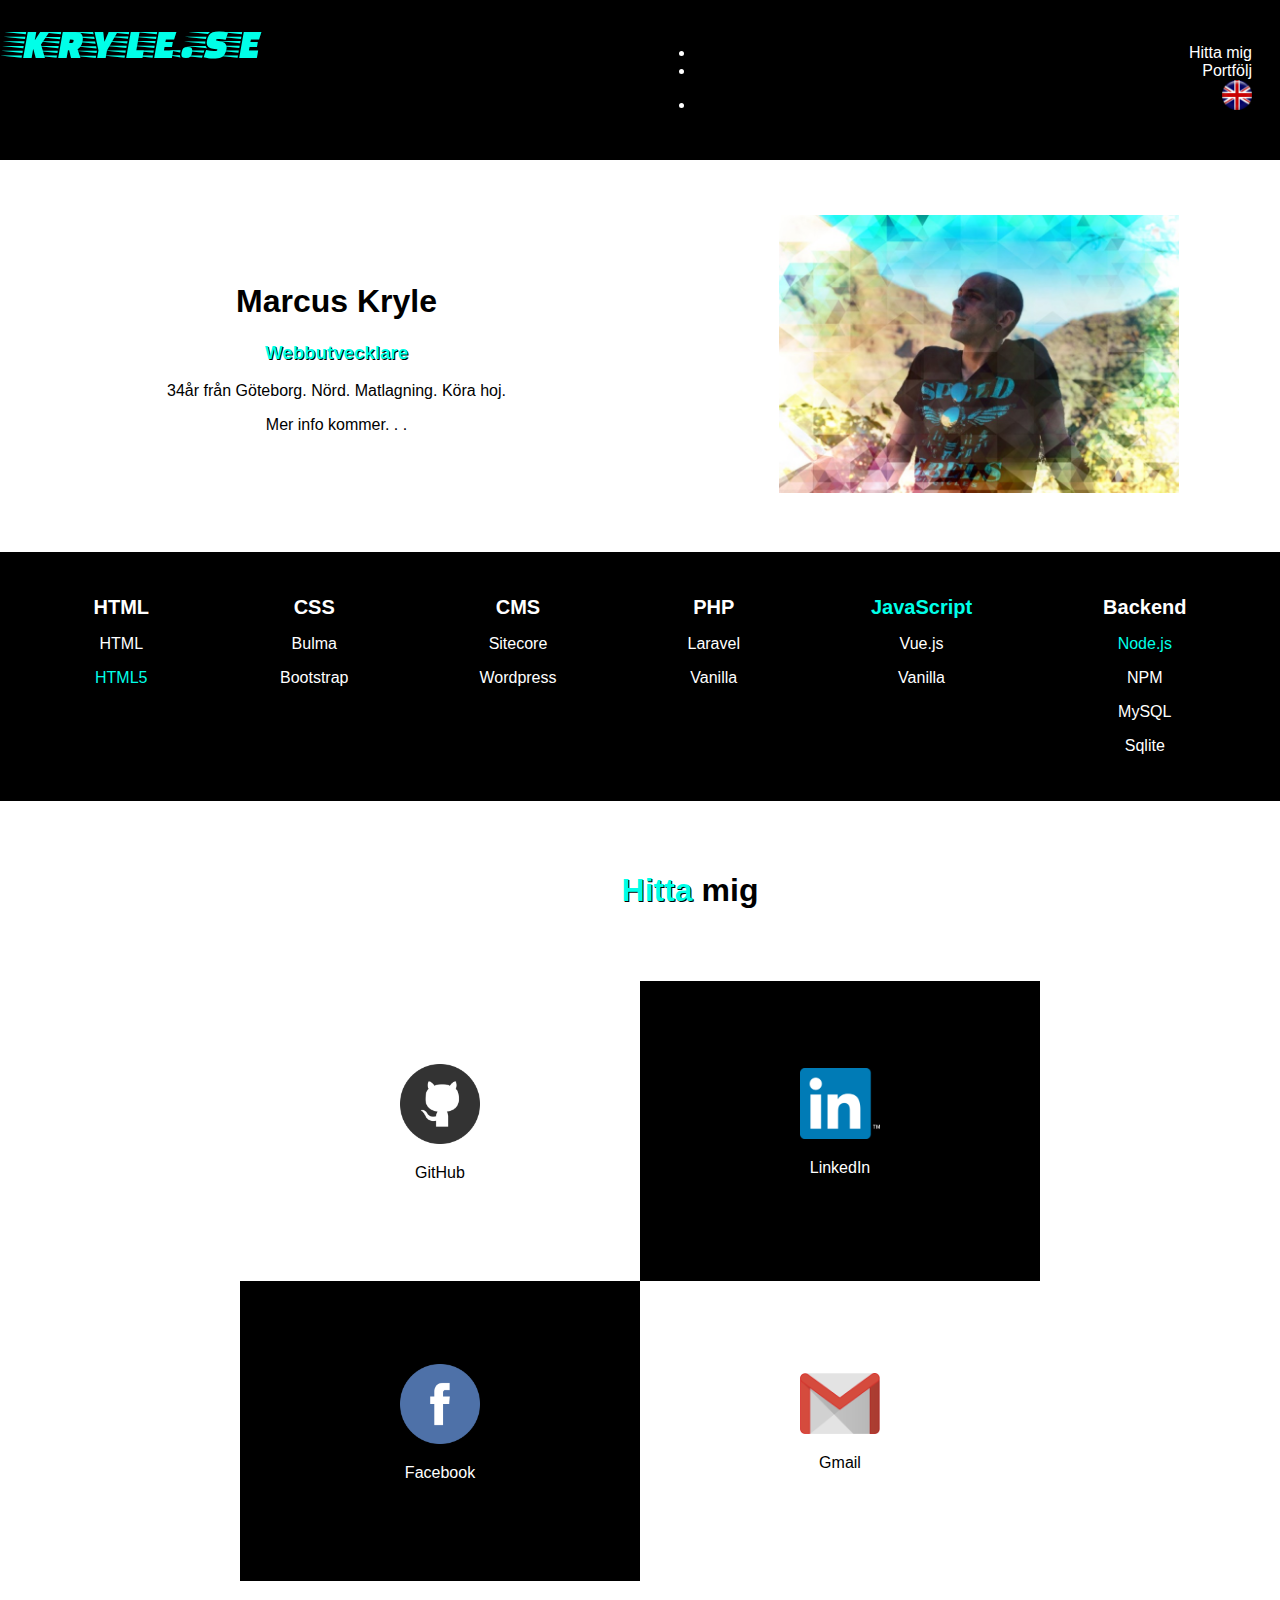
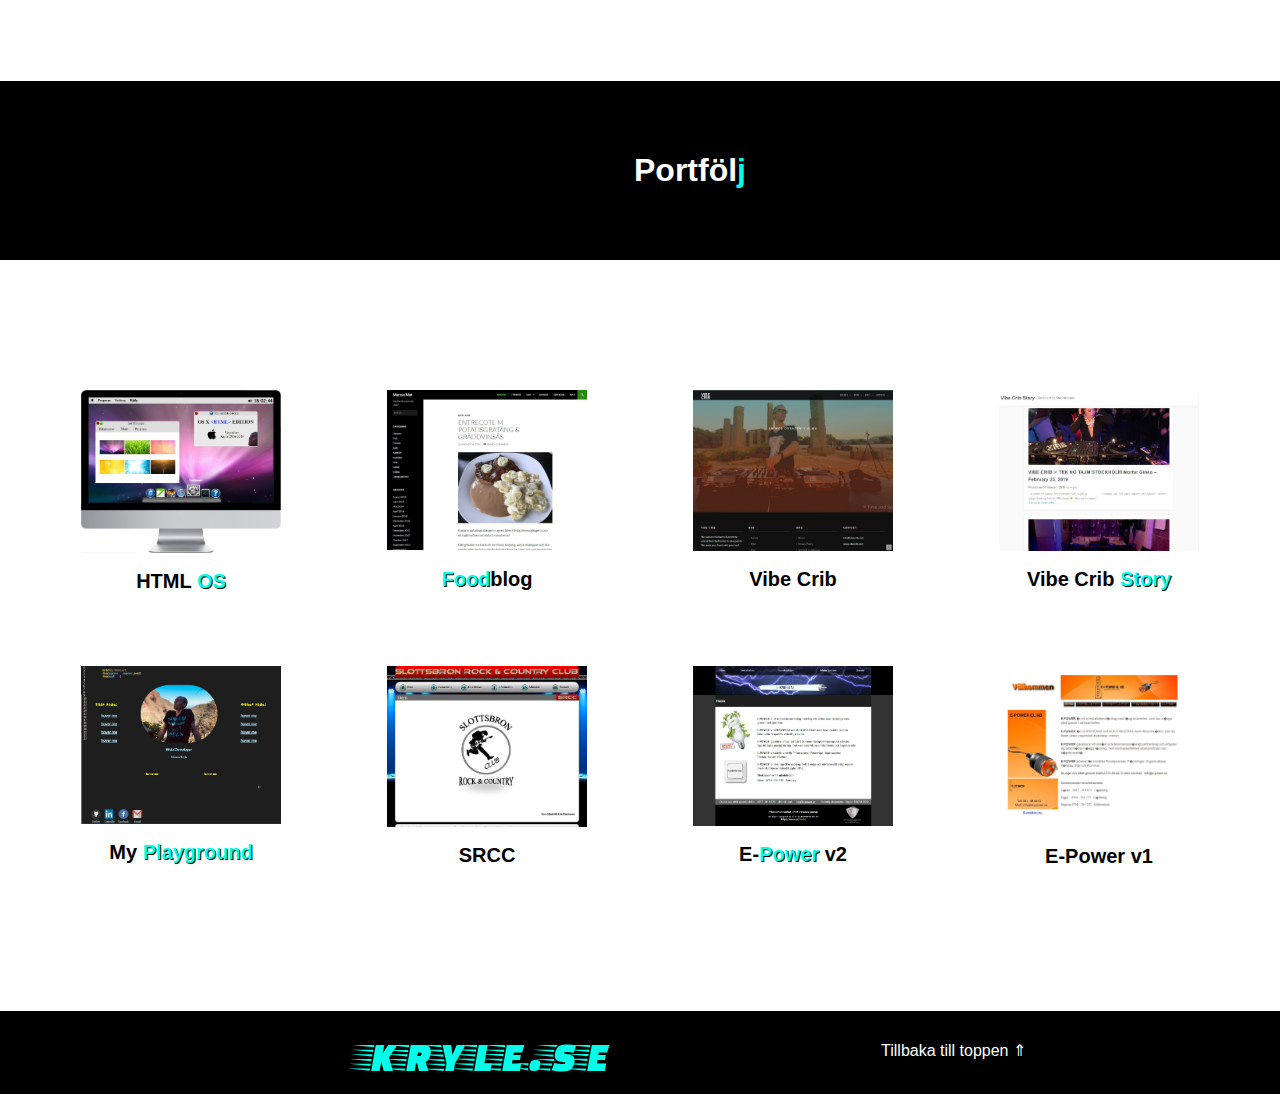
<file: index.html>
<!DOCTYPE html>
<html>

<head>
  <meta charset="utf-8" name="viewport" content="width=device-width, initial-scale=1, shrink-to-fit=no">
  <meta name="author" content="kryle">
  <meta name="description" content="it is what is is...">
  <meta name="keywords" content="kryle.se">
  <title>kryle.se</title>
  <link rel="apple-touch-icon" sizes="60x60" href="/apple-touch-icon.png">
  <link rel="icon" type="image/png" sizes="32x32" href="/favicon-32x32.png">
  <link rel="icon" type="image/png" sizes="16x16" href="/favicon-16x16.png">
  <link rel="manifest" href="/site.webmanifest">
  <link rel="mask-icon" href="/safari-pinned-tab.svg" color="#5bbad5">
  <meta name="msapplication-TileColor" content="#00FFE8">
  <meta name="theme-color" content="#00FFE8">
  <link rel="stylesheet" type="text/css" href="assets/css/style.css">
</head>
 
<body>
  <div id="top" class="topcontainer">
    <div id="logo">kryle.se</div>
    <div id="nav">
      <nav>
        <ul class="nav-menu">
          <li><a href="#find">Hitta mig</a></li>
          <li><a href="#portfolio">Portfölj</a></li>
          <li><a href="http://www.kryle.se/en-GB"><img src="assets/pics/eng.png" id="lang"></a></li>
        </ul>
      </nav>
    </div>
  </div>
  <div class="container">
    <div id="meinfo">
      <h1>Marcus Kryle</h1>
      <h3 class="mc shadow">Webbutvecklare</h3>
      <p>34år från Göteborg. Nörd. Matlagning. Köra hoj.</p>
      <p>Mer info kommer. . .</p>
    </div>
    <div id="mepic"><img src="assets/pics/me.jpg"></div>
  </div>
  <div class="container bgblack">
    <div class="skills">
      <div class="skill">
        <h1>HTML</h1>
        <p>HTML</p>
        <p class="mc">HTML5</p>
      </div>
      <div class="skill">
        <h1>CSS</h1>
        <p>Bulma</p>
        <p>Bootstrap</p>
      </div>
      <div class="skill">
        <h1>CMS</h1>
        <p>Sitecore</p>
        <p>Wordpress</p>
      </div>
      <div class="skill">
        <h1>PHP</h1>
        <p>Laravel</p>
        <p>Vanilla</p>
      </div>
      <div class="skill">
        <h1 class="mc">JavaScript</h1>
        <p>Vue.js</p>
        <p>Vanilla</p>
      </div>
      <div class="skill">
        <h1>Backend</h1>
        <p class="mc">Node.js</p>
        <p>NPM</p>
        <p>MySQL</p>
        <p>Sqlite</p>
      </div>
    </div>
  </div>
  <div id="find" class="container cta inline">
    <h1>
      <p class="mc shadow">Hitta</p>
      <p> mig</p>
    </h1>
  </div>
  <div class="chess-container">
    <div class="chess-box">
      <div class="chess-row">
        <div class="chess bgwhite">
          <a href="https://github.com/mkryle" target="blank"><img src="assets/pics/git.png">
            <p>GitHub</p>
          </a>
        </div>
        <div class="chess bgblack">
          <a href="https://www.linkedin.com/in/marcus-kryle-108516175/" target="blank"><img src="assets/pics/linkedin.png">
            <p>LinkedIn</p>
          </a>
        </div>
      </div>
      <div class="chess-row">
        <div class="chess bgblack">
          <a href="https://facebook.com/marcus.kryle" target="blank"><img src="assets/pics/face.png">
            <p>Facebook</p>
          </a>
        </div>
        <div class="chess bgwhite">
          <a href="mailto:marcus.kryle@gmail.com"><img src="assets/pics/gm.png">
            <p>Gmail</p>
          </a>
        </div>
      </div>
    </div>
  </div>
  <div id="portfolio" class="container cta bgblack mgatop inline">
    <h1>Portföl<p class="mc shadow">j</p>
    </h1>
  </div>
  <div class="container mgatop bgwhite">
    <div class="skills">
      <div class="skill inline">
        <a href="http://osx.kryle.se/" target="blank"><img src="assets/pics/htmlos.jpg"></a>
        <h1>HTML <p class="mc shadow">OS</p>
        </h1>
      </div>
      <div class="skill inline">
        <a href="http://mat.kryle.se/" target="blank"><img src="assets/pics/foodblog.jpg"></a>
        <h1>
          <p class="mc shadow">Food</p>blog
        </h1>
      </div>
      <div class="skill inline">
        <a href="http://www.vibecrib.com/" target="blank"><img src="assets/pics/vibecrib.jpg"></a>
        <h1>Vibe Crib</h1>
      </div>
      <div class="skill inline">
        <a href="http://vibecribstory.kryle.se/" target="blank"><img src="assets/pics/vibestory.jpg"></a>
        <h1>Vibe Crib <p class="mc shadow">Story</p>
        </h1>
      </div>
    </div>
  </div>
  <div class="container bgwhite">
    <div class="skills">
      <div class="skill inline">
        <a href="http://kryle.se/playground/" target="blank"><img src="assets/pics/playground.jpg"></a>
        <h1>My <p class="mc shadow">Playground</p>
        </h1>
      </div>
      <div class="skill inline">
        <a href="http://srcc.kryle.se/" target="blank"><img src="assets/pics/srcc.jpg"></a>
        <h1>SRCC</h1>
      </div>
      <div class="skill inline">
        <a href="http://e-power.kryle.se/" target="blank"><img src="assets/pics/epower.jpg"></a>
        <h1>E-<p class="mc shadow">Power</p> v2</h1>
      </div>
      <div class="skill inline">
        <a href="http://e-power-v1.kryle.se/" target="blank"><img src="assets/pics/epower1.jpg"></a>
        <h1>E-Power v1</h1>
      </div>
    </div>
  </div>
  <div class="footer mgatop">
    <div id="end">kryle.se</div>
    <div id="totop"><a href="#top">Tillbaka till toppen ⇑</a></div>
  </div>
 
</body>
</html>
</file>
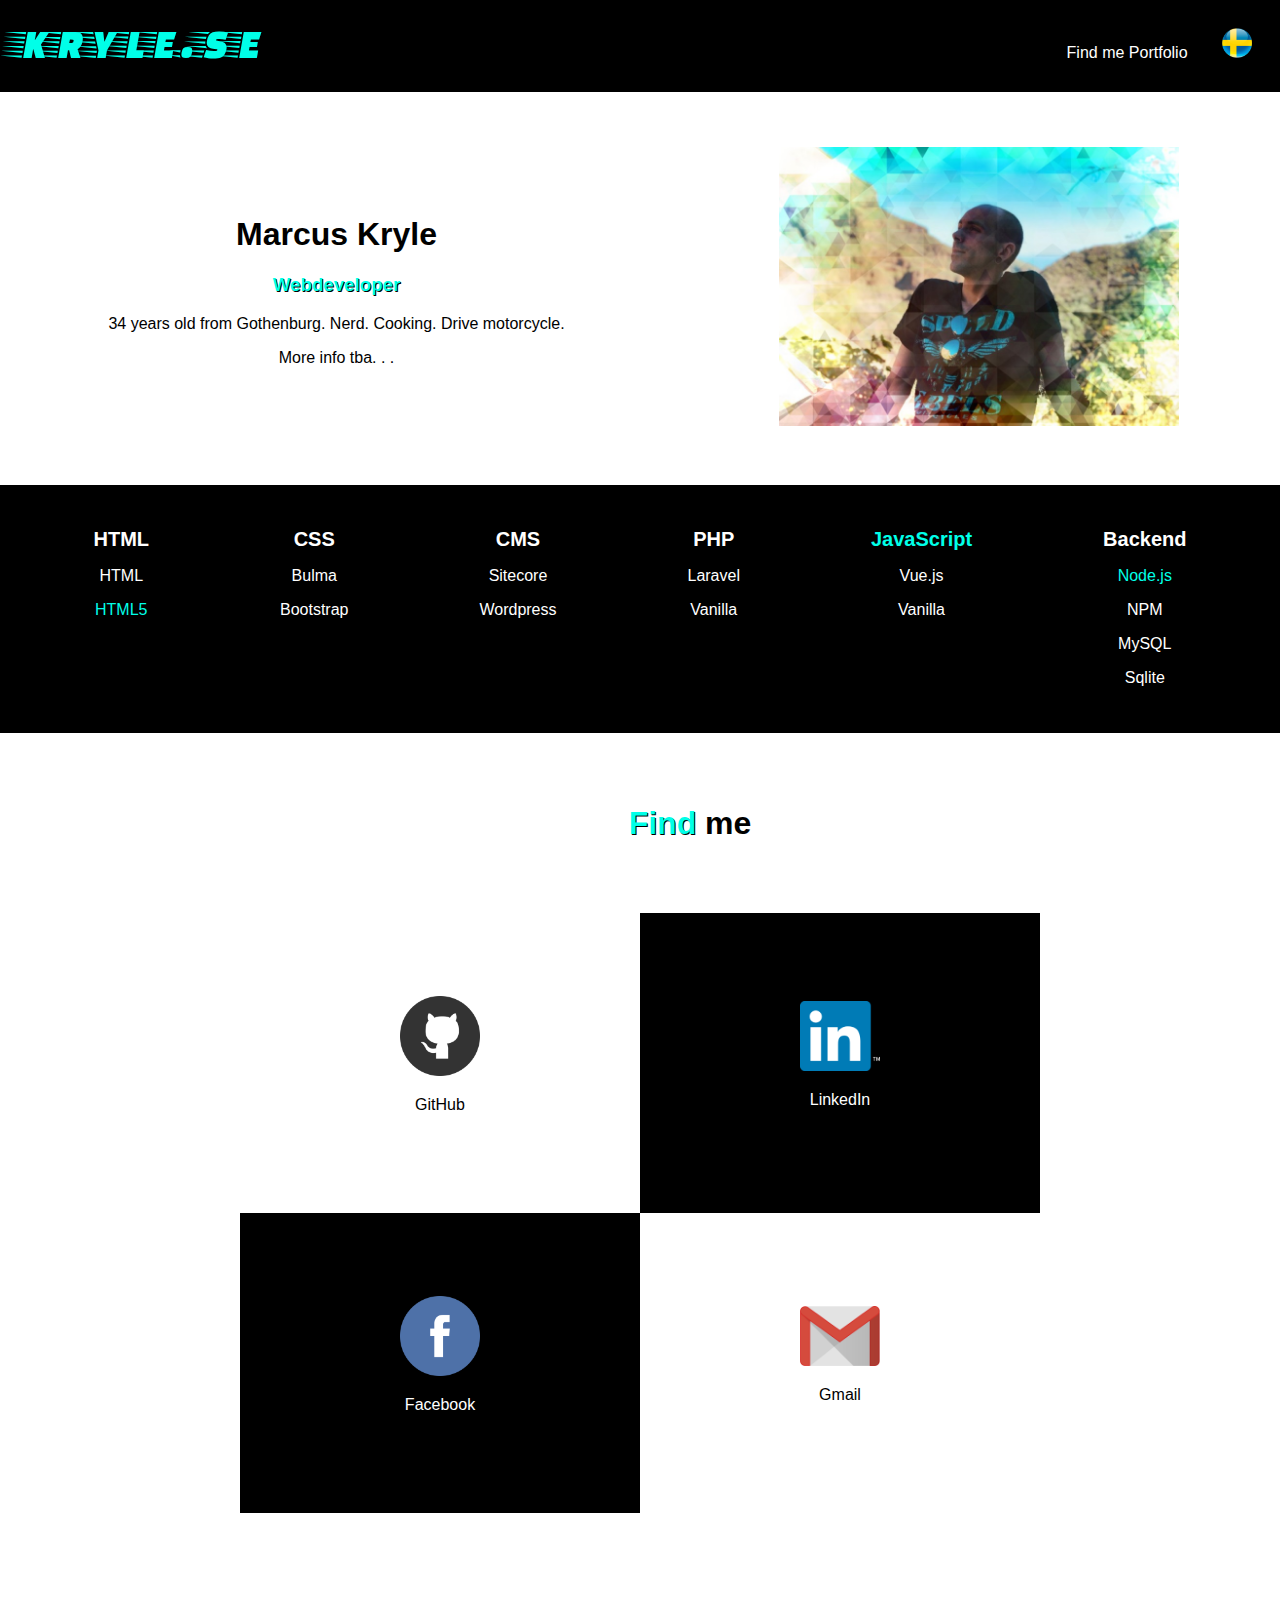
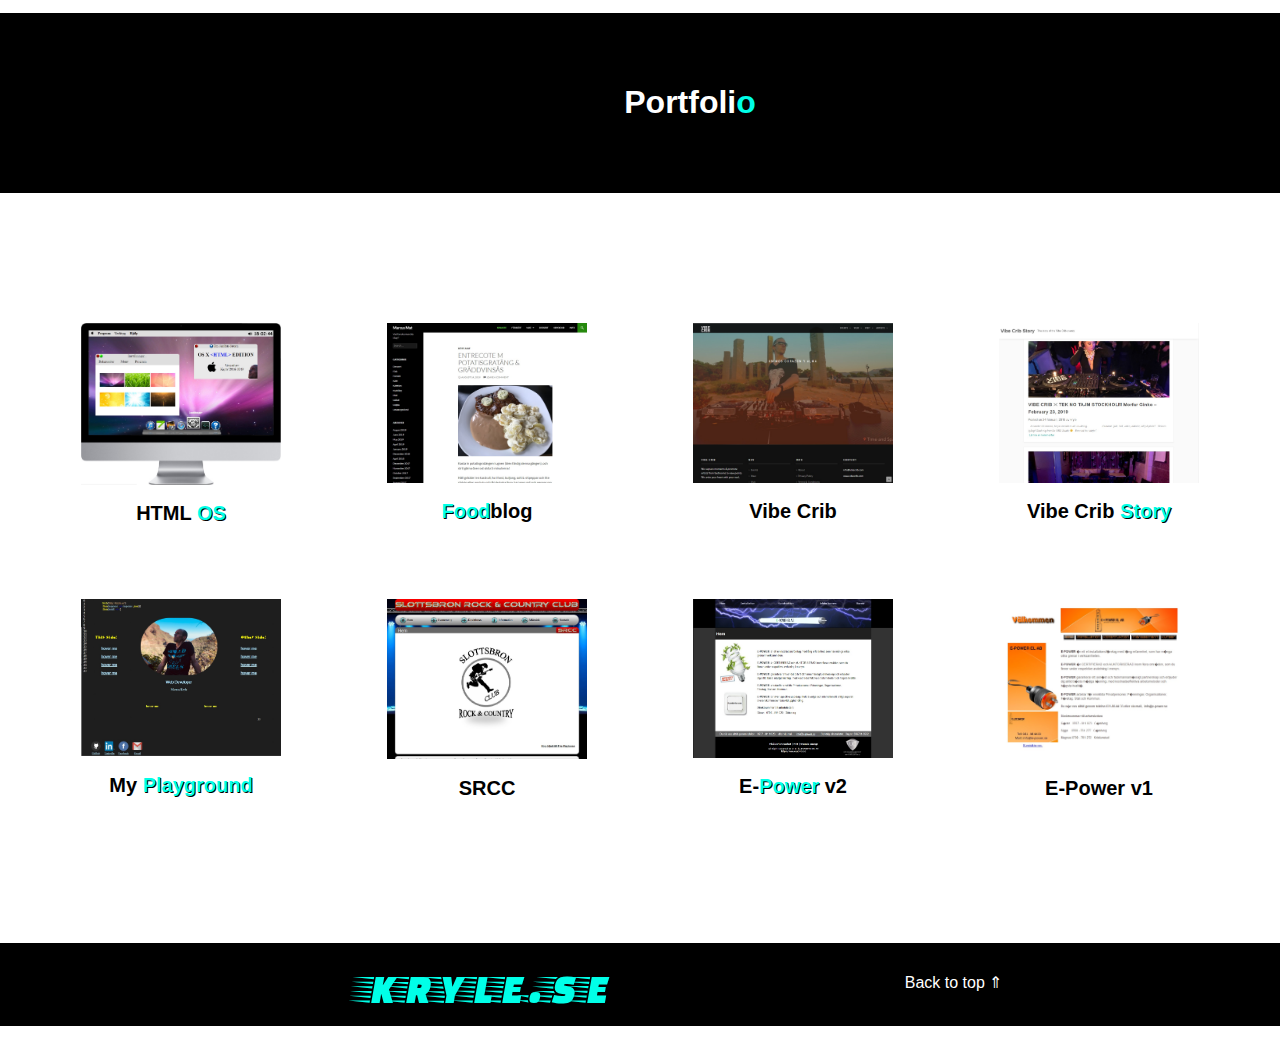
<file: en-GB/index.html>
<!DOCTYPE html>
<html>

<head>
  <meta charset="utf-8" name="viewport" content="width=device-width, initial-scale=1">
  <title>kryle.se</title>
  <link rel="apple-touch-icon" sizes="60x60" href="../apple-touch-icon.png">
  <link rel="icon" type="image/png" sizes="32x32" href="../favicon-32x32.png">
  <link rel="icon" type="image/png" sizes="16x16" href="../favicon-16x16.png">
  <link rel="manifest" href="../site.webmanifest">
  <link rel="mask-icon" href="../safari-pinned-tab.svg" color="#5bbad5">
  <meta name="msapplication-TileColor" content="#da532c">
  <meta name="theme-color" content="#ffffff">
  <link rel="stylesheet" type="text/css" href="../assets/css/style.css">
</head>

<body>
  <div id="top" class="topcontainer">
    <div id="logo">kryle.se</div>
    <div id="nav"><a href="#find">Find me</a> <a href="#portfolio">Portfolio</a> <a href="http://www.kryle.se/"><img
          src="../assets/pics/swe.png"></a></div>
  </div>
  <div class="container">
    <div id="meinfo">
      <h1>Marcus Kryle</h1>
      <h3 class="mc shadow">Webdeveloper</h3>
      <p>34 years old from Gothenburg. Nerd. Cooking. Drive motorcycle.</p>
      <p>More info tba. . .</p>
    </div>
    <div id="mepic"><img src="../assets/pics/me.jpg"></div>
  </div>
  <div class="container bgblack">
    <div class="skills">
      <div class="skill">
        <h1>HTML</h1>
        <p>HTML</p>
        <p class="mc">HTML5</p>
      </div>
      <div class="skill">
        <h1>CSS</h1>
        <p>Bulma</p>
        <p>Bootstrap</p>
      </div>
      <div class="skill">
        <h1>CMS</h1>
        <p>Sitecore</p>
        <p>Wordpress</p>
      </div>
      <div class="skill">
        <h1>PHP</h1>
        <p>Laravel</p>
        <p>Vanilla</p>
      </div>
      <div class="skill">
        <h1 class="mc">JavaScript</h1>
        <p>Vue.js</p>
        <p>Vanilla</p>
      </div>
      <div class="skill">
        <h1>Backend</h1>
        <p class="mc">Node.js</p>
        <p>NPM</p>
        <p>MySQL</p>
        <p>Sqlite</p>
      </div>
    </div>
  </div>
  <div id="find" class="container cta inline">
    <h1>
      <p class="mc shadow">Find</p>
      <p> me</p>
    </h1>
  </div>
  <div class="chess-container">
    <div class="chess-box">
      <div class="chess-row">
        <div class="chess bgwhite">
          <a href="https://github.com/mkryle" target="blank"><img src="../assets/pics/git.png">
            <p>GitHub</p>
          </a>
        </div>
        <div class="chess bgblack">
          <a href="https://www.linkedin.com/in/marcus-kryle-108516175/" target="blank"><img
              src="../assets/pics/linkedin.png">
            <p>LinkedIn</p>
          </a>
        </div>
      </div>
      <div class="chess-row">
        <div class="chess bgblack">
          <a href="https://facebook.com/marcus.kryle" target="blank"><img src="../assets/pics/face.png">
            <p>Facebook</p>
          </a>
        </div>
        <div class="chess bgwhite">
          <a href="mailto:marcus.kryle@gmail.com"><img src="../assets/pics/gm.png">
            <p>Gmail</p>
          </a>
        </div>
      </div>
    </div>
  </div>
  <div id="portfolio" class="container cta bgblack mgatop inline">
    <h1>Portfoli<p class="mc shadow">o</p>
    </h1>
  </div>
  <div class="container mgatop bgwhite">
    <div class="skills">
      <div class="skill inline">
        <a href="http://osx.kryle.se/" target="blank"><img src="../assets/pics/htmlos.jpg"></a>
        <h1>HTML <p class="mc shadow">OS</p>
        </h1>
      </div>
      <div class="skill inline">
        <a href="http://mat.kryle.se/" target="blank"><img src="../assets/pics/foodblog.jpg"></a>
        <h1>
          <p class="mc shadow">Food</p>blog
        </h1>
      </div>
      <div class="skill inline">
        <a href="http://www.vibecrib.com/" target="blank"><img src="../assets/pics/vibecrib.jpg"></a>
        <h1>Vibe Crib</h1>
      </div>
      <div class="skill inline">
        <a href="http://vibecribstory.kryle.se/" target="blank"><img src="../assets/pics/vibestory.jpg"></a>
        <h1>Vibe Crib <p class="mc shadow">Story</p>
        </h1>
      </div>
    </div>
  </div>
  <div class="container bgwhite">
    <div class="skills">
      <div class="skill inline">
        <a href="http://kryle.se/playground/" target="blank"><img src="../assets/pics/playground.jpg"></a>
        <h1>My <p class="mc shadow">Playground</p>
        </h1>
      </div>
      <div class="skill inline">
        <a href="http://srcc.kryle.se/" target="blank"><img src="../assets/pics/srcc.jpg"></a>
        <h1>SRCC</h1>
      </div>
      <div class="skill inline">
        <a href="http://e-power.kryle.se/" target="blank"><img src="../assets/pics/epower.jpg"></a>
        <h1>E-<p class="mc shadow">Power</p> v2</h1>
      </div>
      <div class="skill inline">
        <a href="http://e-power-v1.kryle.se/" target="blank"><img src="../assets/pics/epower1.jpg"></a>
        <h1>E-Power v1</h1>
      </div>
    </div>
  </div>
  <div class="footer mgatop">
    <div id="end">kryle.se</div>
    <div id="totop"><a href="#top">Back to top &uArr;</a></div>
  </div>

</body>

</html>
</file>
<file: assets/css/style.css>
@import url('https://fonts.googleapis.com/css?family=Faster+One&display=swap');

html {
    text-align: center;
    z-index: 1;
    margin: -10px;
    font-family: 'Helvetica', Neue;
}

body {
    text-align: center;
}

a {
    text-decoration: none;
}

a:visited {
    color: white;
}

a:active {
    color: white;
}

a:hover {
    color: gray;
}

a:link {
    color: white;
}

.bgwhite a:visited {
    color: black;
}

.bgwhite a:active {
    color: black;
}

.bgwhite a:hover {
    color: gray;
}

.bgwhite a:link {
    color: black;
}

.mgatop {
    margin-top: 100px;
}

.mc {
    color: #00FFE8;
}

.shadow {
    text-shadow: 1px 1px #000;
}

.bgblack {
    color: #fff;
    background-color: #000;
}

.cta {
    padding: 50px;
}

.inline p {
    display: inline;
}

.topcontainer {
    color: #fff;
    display: flex;
    background-color: #000;
}

.container {
    display: flex;
}


#logo {
    color: #00FFE8;
    flex: 50%;
    padding: 15px;
    text-align: left;
    font: 50px 'Faster One', cursive;
}

#nav {
    text-align: right;
    padding: 30px;
    flex: 50%;
}

#nav img {
    width: 30px;
    padding-left: 30px;
}

.container {
    width: 100%;
    display: flex;
    align-items: center;
    justify-content: center;
}

#meinfo {
    flex: 50%;
    padding: 15px;
    text-align: center;
    padding: 50px;
    max-width: 50%;
}

#mepic {
    text-align: center;
    padding: 15px;
    flex: 50%;
}


#mepic img {
    padding: 40px;
    width: 400px;
}

.skills {
    width: 100%;
    display: flex;
    justify-content: space-around;
    padding: 30px;
}

.skills img {
    width: 200px;
}

.chess-container {
    display: flex;
    justify-content: center;
    align-items: center;
}

.chess-box {
    width: 800px;
}

.chess-row {
    width: 100%;
    display: flex;
    align-items: center;
    justify-content: center;
}

.chess {
    flex: 50%;
    height: 300px;
    display: flex;
    justify-content: center;
    align-items: center;
}

.chess img {
    width: 80px;
}

.skill h1 {
    font-size: 20px;
}

.footer {
    color: #fff;
    display: flex;
    background-color: #000;
}

#end {
    color: #00FFE8;
    flex: 50%;
    padding: 15px;
    text-align: right;
    font: 50px 'Faster One', cursive;
}

#totop {
    text-align: center;
    padding: 30px;
    flex: 50%;
}

@media (max-width: 768px) {
    .topcontainer {
        display: flex;
        background-color: #000;

    }


    .container {
        display: unset;
    }

    .cta {
        padding: 5px;
    }

    #logo {
        background-color: #000;
        flex: 50%;
        padding: 5px;
        text-align: left;
        font: 30px 'Faster One', cursive;
    }

    #nav {
        text-align: right;
        padding: 15px;
        flex: 50%;
    }

    .container {
        width: 100%;
        display: block;
        align-items: unset;
        justify-content: unset;
    }

    #meinfo {
        flex: unset;
        padding: 5px;
        text-align: center;
        padding: 5px;
        max-width: unset;
    }

    #mepic {
        text-align: center;
        padding: 5px;
        flex: unset;
    }


    #mepic img {
        padding: 4px;
        width: 100%;
    }

    .skills {
        width: 100%;
        display: unset;
        justify-content: unset;
        padding: 3px;
    }

    .skill {
        width: 100%;
    }

    .skills img {
        width: 200px;
    }

    .chess-container {
        display: flex;
        justify-content: center;
        align-items: center;
        margin-bottom: -0px;
    }

    .chess-box {
        width: 100%;
    }

    .chess-row {
        width: 100%;
        display: flex;
        align-items: center;
        justify-content: center;
    }

    .chess {
        flex: 50%;
        height: 180px;
        display: flex;
        justify-content: center;
        align-items: center;
    }

    .chess img {
        width: 80px;
    }

    .skill h1 {
        font-size: 20px;
    }

    .footer {
        margin-top: -15px;
        color: #fff;
        display: flex;
        background-color: #000;
    }

    #end {
        color: #00FFE8;
        flex: 50%;
        padding: 15px;
        text-align: right;
        font: 30px 'Faster One', cursive;
    }

    #totop {
        text-align: center;
        padding: 20px;
        flex: 50%;
    }
}
</file>
